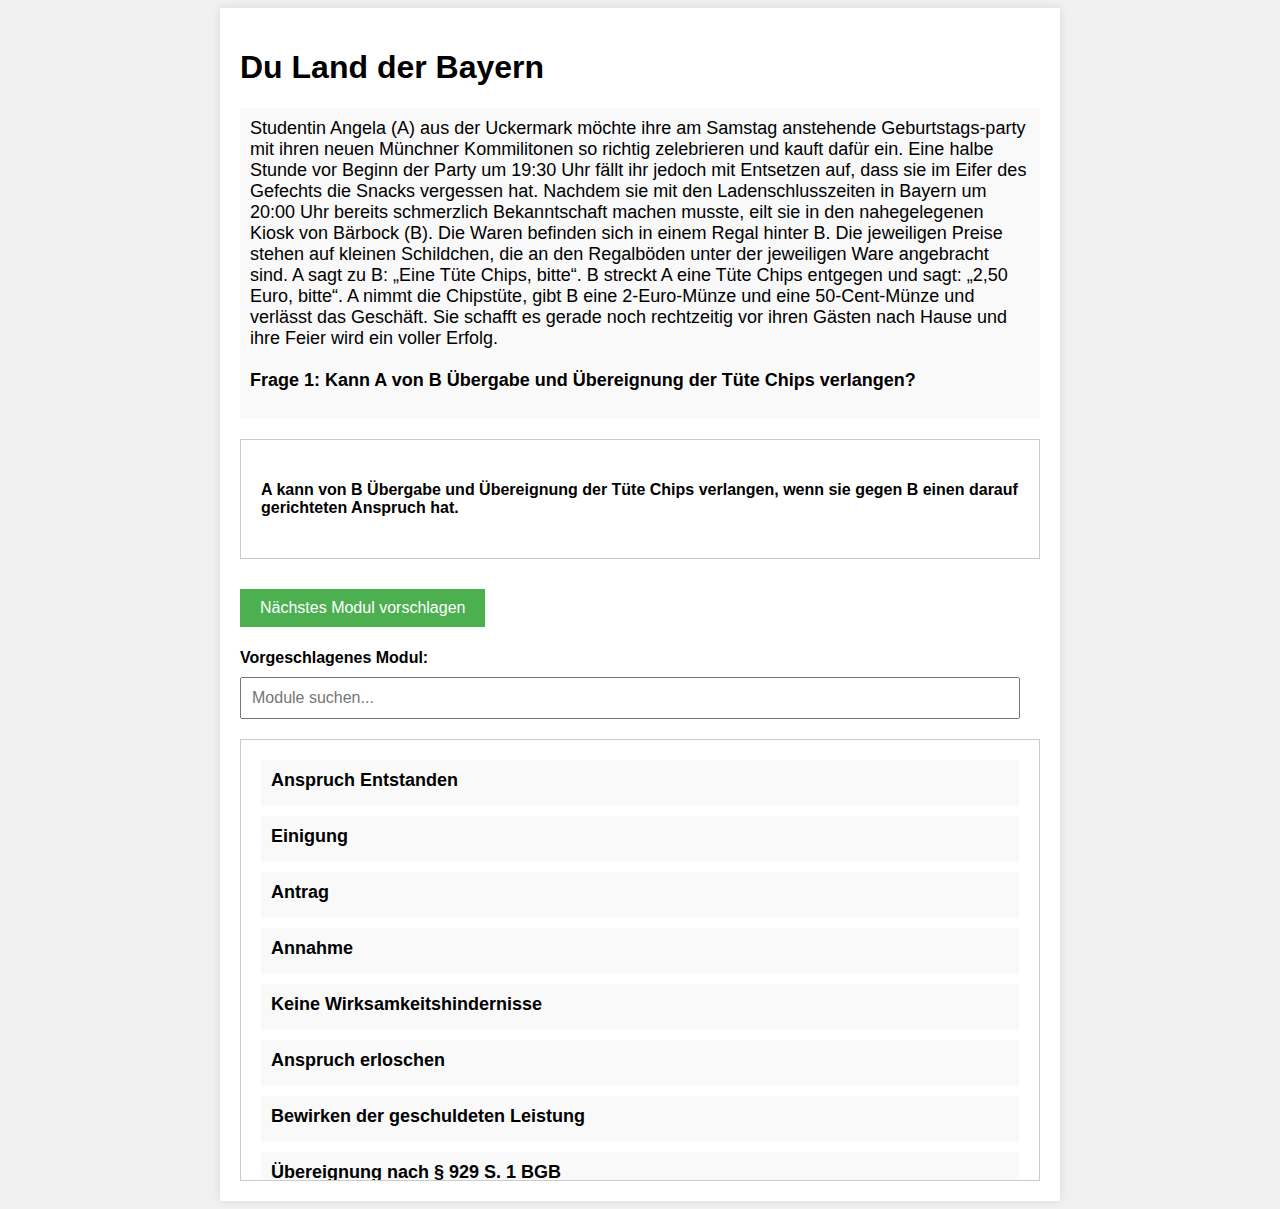
<file: index.html>
<!DOCTYPE html>
<html>
<head>
  <title>Interaktive Falllösung</title>
  <style>
    body {
      font-family: Arial, sans-serif;
      background-color: #f1f1f1;
    }

    #container {
      max-width: 800px;
      margin: 0 auto;
      padding: 20px;
      background-color: #fff;
      box-shadow: 0 0 10px rgba(0, 0, 0, 0.1);
    }

    #paragraph {
      font-size: 18px;
      margin-bottom: 20px;
      padding: 10px;
      background-color: #f9f9f9;
    }

    #teacher {
      border: 1px solid #ccc;
      padding: 20px;
      margin-bottom: 20px;
      background-color: #fff;
    }

    #search {
      margin-bottom: 20px;
    }

    #searchInput {
      width: calc(100% - 20px); /* Breite der Suchleiste abzüglich des gewünschten Paddings */
      padding: 10px;
      font-size: 16px;
      margin-right: 20px; /* Fügt ein rechtes Padding hinzu */
      box-sizing: border-box; /* Behält das Gesamtbreitenberechnungsmodell bei */
    }

    #modules {
      border: 1px solid #ccc;
      padding: 20px;
      background-color: #fff;
    }

    .module {
      margin-bottom: 10px;
      padding: 10px;
      cursor: pointer;
      background-color: #f9f9f9;
    }

    .module:hover {
      background-color: #ebebeb;
    }

    h2 {
      font-size: 20px;
      margin-top: 0;
      margin-bottom: 10px;
    }

    h3 {
      font-size: 18px;
      margin-top: 0;
      margin-bottom: 5px;
    }

    p {
      margin-top: 0;
    }
    #modules {
      border: 1px solid #ccc;
      padding: 20px;
      background-color: #fff;
      height: 400px; /* Beispielhöhe, anpassen Sie es nach Bedarf */
      overflow-y: auto; /* Zeigt einen vertikalen Scrollbalken, wenn der Inhalt über die Höhe hinausgeht */
    }
     /* CSS für die Animation */
  .shake {
    animation: shake 1.0s;
  }

  @keyframes shake {
    0% { transform: translateX(0); }
    25% { transform: translateX(-10px); }
    75% { transform: translateX(10px); }
    100% { transform: translateX(0); }
  }

  .next-module-button {
  background-color: #4CAF50;
  color: white;
  padding: 10px 20px;
  border: none;
  cursor: pointer;
  font-size: 16px;
  margin-top: 10px;
}

#nextModuleContainer {
  margin-top: 20px;
}

#nextModuleContainer h4 {
  margin-bottom: 10px;
}
.red-background {
  background-color: #FFCCCC;
}                                                                                                                                                                                                                                                                                                                      e

  </style>
</head>
<body>
  <div id="container">
    <h1>Du Land der Bayern</h1>
    <div id="paragraph">
      <p>Studentin Angela (A) aus der Uckermark möchte ihre am Samstag anstehende Geburtstags-party mit ihren neuen Münchner Kommilitonen so richtig zelebrieren und kauft dafür ein. Eine halbe Stunde vor Beginn der Party um 19:30 Uhr fällt ihr jedoch mit Entsetzen auf, dass sie im Eifer des Gefechts die Snacks vergessen hat. Nachdem sie mit den Ladenschlusszeiten in Bayern um 20:00 Uhr bereits schmerzlich Bekanntschaft machen musste, eilt sie in den nahegelegenen Kiosk von Bärbock (B). Die Waren befinden sich in einem Regal hinter B. Die jeweiligen Preise stehen auf kleinen Schildchen, die an den Regalböden unter der jeweiligen Ware angebracht sind. A sagt zu B: „Eine Tüte Chips, bitte“. B streckt A eine Tüte Chips entgegen und sagt: „2,50 Euro, bitte“. A nimmt die Chipstüte, gibt B eine 2-Euro-Münze und eine 50-Cent-Münze und verlässt das Geschäft. Sie schafft es gerade noch rechtzeitig vor ihren Gästen nach Hause und ihre Feier wird ein voller Erfolg.
        <br><br><strong>Frage 1: Kann A von B Übergabe und Übereignung der Tüte Chips verlangen?</strong></p>
    </div>

    <div id="teacher">
      <h4>A kann von B Übergabe und Übereignung der Tüte Chips verlangen, wenn sie gegen B einen darauf gerichteten Anspruch hat.</h4>
    </div>

    <button id="nextModuleButton" class="next-module-button">Nächstes Modul vorschlagen</button>

    <div id="nextModuleContainer">
      <h4>Vorgeschlagenes Modul:</h4>
      <div id="nextModule"></div>
    </div>

    <div id="search">
      <input type="text" id="searchInput" placeholder="Module suchen...">
    </div>

    <div id="modules"></div>
  </div>

  <script src="modules.js"></script>
  <script src="main.js"></script>

</body>
</html>
</file>
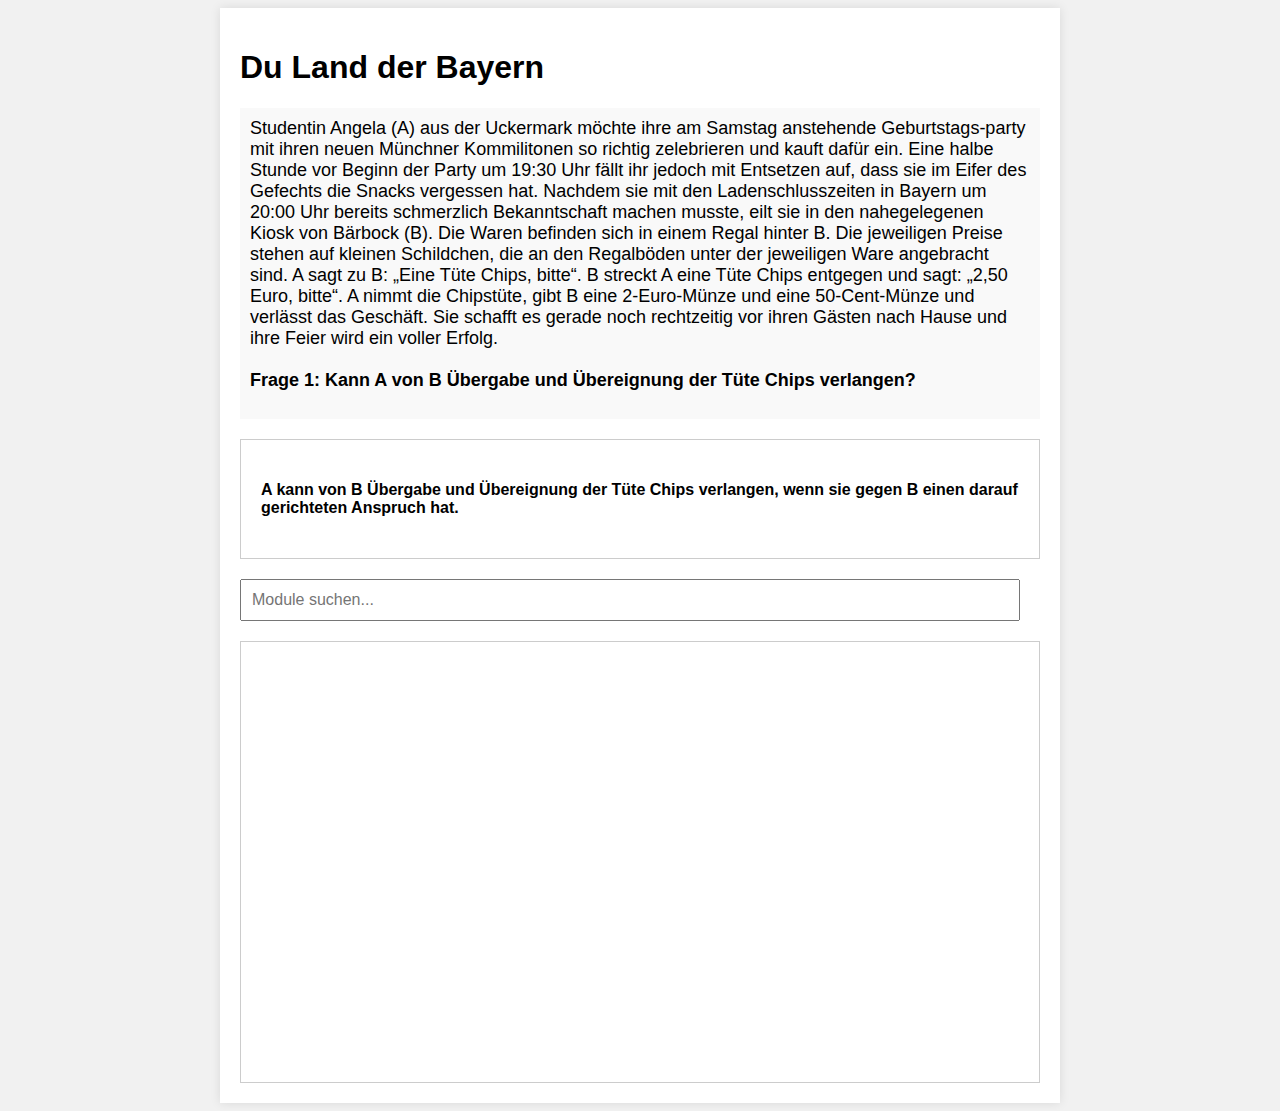
<file: lernpfad.html>
<!DOCTYPE html>
<html>
<head>
  <title>Interaktive Falllösung</title>
  <style>
    body {
      font-family: Arial, sans-serif;
      background-color: #f1f1f1;
    }

    #container {
      max-width: 800px;
      margin: 0 auto;
      padding: 20px;
      background-color: #fff;
      box-shadow: 0 0 10px rgba(0, 0, 0, 0.1);
    }

    #paragraph {
      font-size: 18px;
      margin-bottom: 20px;
      padding: 10px;
      background-color: #f9f9f9;
    }

    #teacher {
      border: 1px solid #ccc;
      padding: 20px;
      margin-bottom: 20px;
      background-color: #fff;
    }

    #search {
      margin-bottom: 20px;
    }

    #searchInput {
      width: calc(100% - 20px); /* Breite der Suchleiste abzüglich des gewünschten Paddings */
      padding: 10px;
      font-size: 16px;
      margin-right: 20px; /* Fügt ein rechtes Padding hinzu */
      box-sizing: border-box; /* Behält das Gesamtbreitenberechnungsmodell bei */
    }

    #modules {
      border: 1px solid #ccc;
      padding: 20px;
      background-color: #fff;
    }

    .module {
      margin-bottom: 10px;
      padding: 10px;
      cursor: pointer;
      background-color: #f9f9f9;
    }

    .module:hover {
      background-color: #ebebeb;
    }

    h2 {
      font-size: 20px;
      margin-top: 0;
      margin-bottom: 10px;
    }

    h3 {
      font-size: 18px;
      margin-top: 0;
      margin-bottom: 5px;
    }

    p {
      margin-top: 0;
    }
    #modules {
      border: 1px solid #ccc;
      padding: 20px;
      background-color: #fff;
      height: 400px; /* Beispielhöhe, anpassen Sie es nach Bedarf */
      overflow-y: auto; /* Zeigt einen vertikalen Scrollbalken, wenn der Inhalt über die Höhe hinausgeht */
    }
     /* CSS für die Animation */
  .shake {
    animation: shake 1.0s;
  }

  @keyframes shake {
    0% { transform: translateX(0); }
    25% { transform: translateX(-10px); }
    75% { transform: translateX(10px); }
    100% { transform: translateX(0); }
  }



  </style>
</head>
<body>
  <div id="container">
    <h1>Du Land der Bayern</h1>
    <div id="paragraph">
      <p>Studentin Angela (A) aus der Uckermark möchte ihre am Samstag anstehende Geburtstags-party mit ihren neuen Münchner Kommilitonen so richtig zelebrieren und kauft dafür ein. Eine halbe Stunde vor Beginn der Party um 19:30 Uhr fällt ihr jedoch mit Entsetzen auf, dass sie im Eifer des Gefechts die Snacks vergessen hat. Nachdem sie mit den Ladenschlusszeiten in Bayern um 20:00 Uhr bereits schmerzlich Bekanntschaft machen musste, eilt sie in den nahegelegenen Kiosk von Bärbock (B). Die Waren befinden sich in einem Regal hinter B. Die jeweiligen Preise stehen auf kleinen Schildchen, die an den Regalböden unter der jeweiligen Ware angebracht sind. A sagt zu B: „Eine Tüte Chips, bitte“. B streckt A eine Tüte Chips entgegen und sagt: „2,50 Euro, bitte“. A nimmt die Chipstüte, gibt B eine 2-Euro-Münze und eine 50-Cent-Münze und verlässt das Geschäft. Sie schafft es gerade noch rechtzeitig vor ihren Gästen nach Hause und ihre Feier wird ein voller Erfolg.
        <br><br><strong>Frage 1: Kann A von B Übergabe und Übereignung der Tüte Chips verlangen?</strong></p>
    </div>

    <div id="teacher">
      <h4>A kann von B Übergabe und Übereignung der Tüte Chips verlangen, wenn sie gegen B einen darauf gerichteten Anspruch hat.</h4>
    </div>

    <div id="search">
      <input type="text" id="searchInput" placeholder="Module suchen...">
    </div>

    <div id="modules"></div>
  </div>

  <script src="modules.js"></script>
  <script src="main.js"></script>

</body>
</html>
</file>
